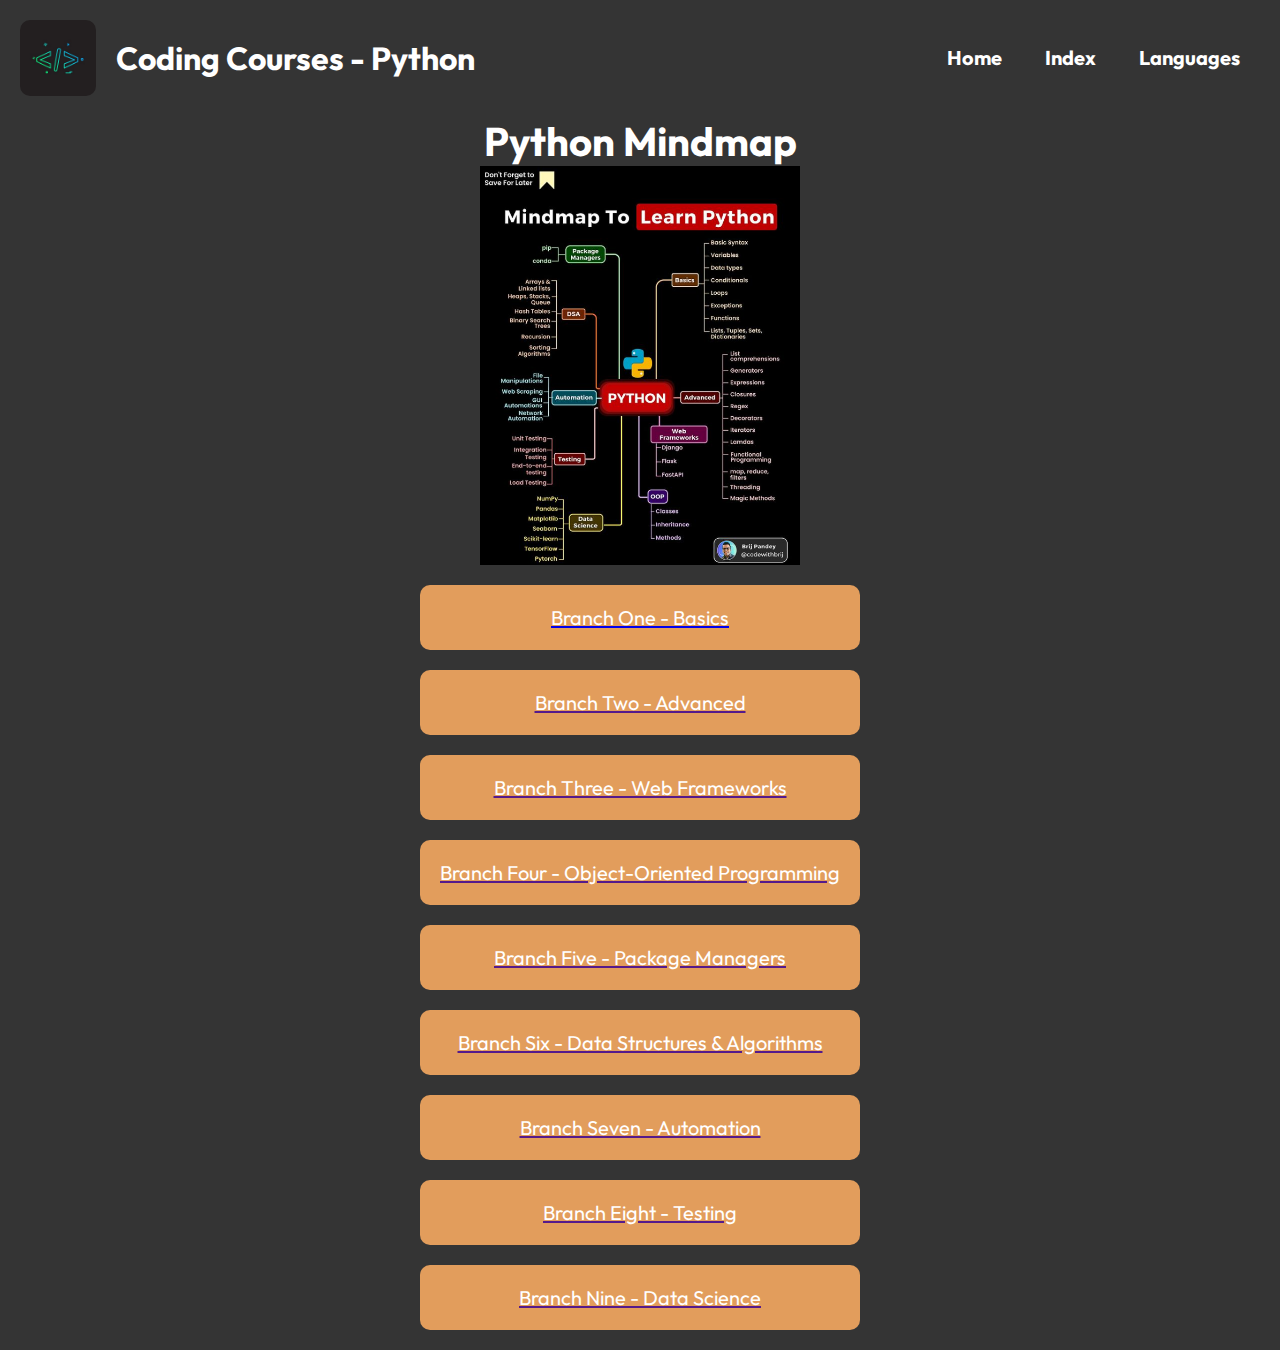
<file: courses/python.html>
<!DOCTYPE html>
<html lang="en">
<head>
    <meta charset="UTF-8">
    <meta name="viewport" content="width=device-width, initial-scale=1.0">
    <title>Python</title>
    <link rel="stylesheet" href="style.css">
</head>
<body>

    <div class="top-container">
        <div class="nav-bar">
            <div class="name">
                <img src="../assets/coding.png" alt="JavaScript Icon">
                <h1>Coding Courses - Python</h1>
            </div>
            <div class="options">
                <a href="index.html">Home</a>
                <a href="">Index</a>
                <a href="">Languages</a>
            </div>
        </div>
    </div>

    <div class="mindmap">
        <h2>Python Mindmap</h2>
        <img src="../assets/mindmap.png" alt="Python Mindmap">
    </div>

    <nav>
        <ol>
            <a href="./python/basics/syntax.html"><li>Branch One - Basics</li></a>
            <a href=""><li>Branch Two - Advanced</li></a>
            <a href=""><li>Branch Three - Web Frameworks</li></a>
            <a href=""><li>Branch Four - Object-Oriented Programming</li></a>
            <a href=""><li>Branch Five - Package Managers</li></a>
            <a href=""><li>Branch Six - Data Structures & Algorithms</li></a>
            <a href=""><li>Branch Seven - Automation</li></a>
            <a href=""><li>Branch Eight - Testing</li></a>
            <a href=""><li>Branch Nine - Data Science</li></a>
        </ul>
    </nav>
</body>
</html>
</file>
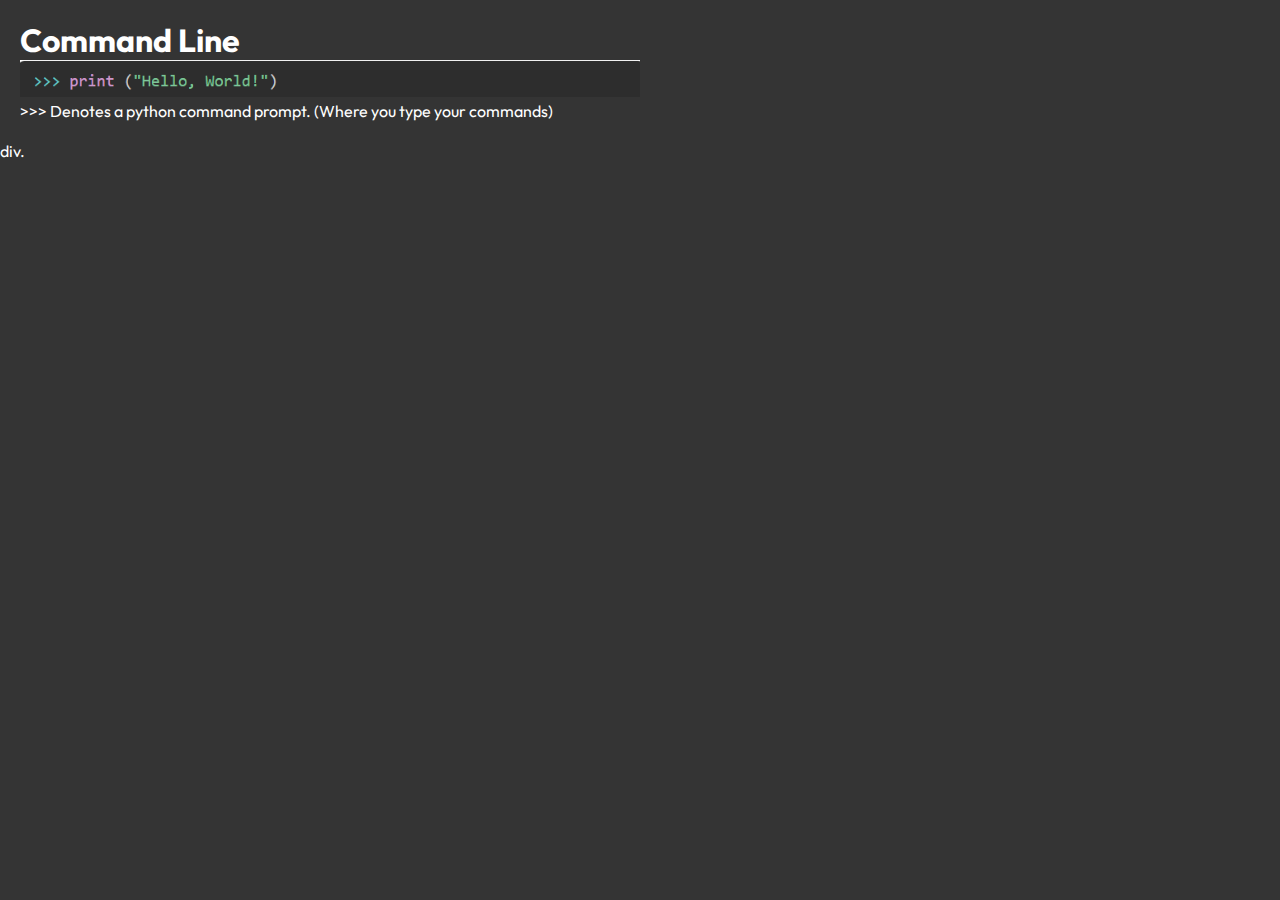
<file: courses/python/basics/syntax.html>
<!DOCTYPE html>
<html lang="en">
<head>
    <meta charset="UTF-8">
    <meta name="viewport" content="width=device-width, initial-scale=1.0">
    <title>Basic Syntax</title>
    <link rel="stylesheet" href="../../style.css">
</head>
<body>

    <div class="cmdline">
        <h1>Command Line</h1>
        <img src="../assets/cmd-line.png" alt="Command Line Image">
        <p>>>> Denotes a python command prompt. (Where you type your commands)</p>
    </div>

    div.
    
</body>
</html>
</file>
<file: courses/style.css>
@import url('https://fonts.googleapis.com/css2?family=Outfit:wght@100..900&display=swap');

* {
    margin: 0;
    padding: 0;
    border: 0;
    outline: none;
    box-sizing: border-box;
}


body {
    background-color: #343434;
    color: white;
    font-family: "Outfit", sans-serif;
}

.nav-bar {
    display: flex;
    justify-content: space-between;
    align-items: center;
    margin: 20px;
}

.name {
    display: flex;
    align-items: center;
}

.name h1 {
    padding: 0px 20px;
}

.name img {
    width: 10%;
    border-radius: 10px;
}

.options a {
    color: white;
    text-decoration: none;
    font-size: 20px;
    padding: 0px 20px;
    font-weight: bold;
}

nav {
    margin: 0px 400px;
}

ol {
    text-align: center;
}

li {
    text-decoration: none;
    color: white;
    background-color: #E29D5C;
    padding: 20px 0px;
    margin: 20px;
    border-radius: 10px;
    list-style: none;
    font-size: 20px;
}

/* Python */
.mindmap h2 {
    text-align: center;
    font-size: 40px;
}

.mindmap img {
    display: block;
    margin-left: auto;
    margin-right: auto;
    width: 25%;
}

/* Basic Syntax */
.cmdline {
    margin: 20px;
}

.cmdline img {
    width: 50%;
}
</file>
